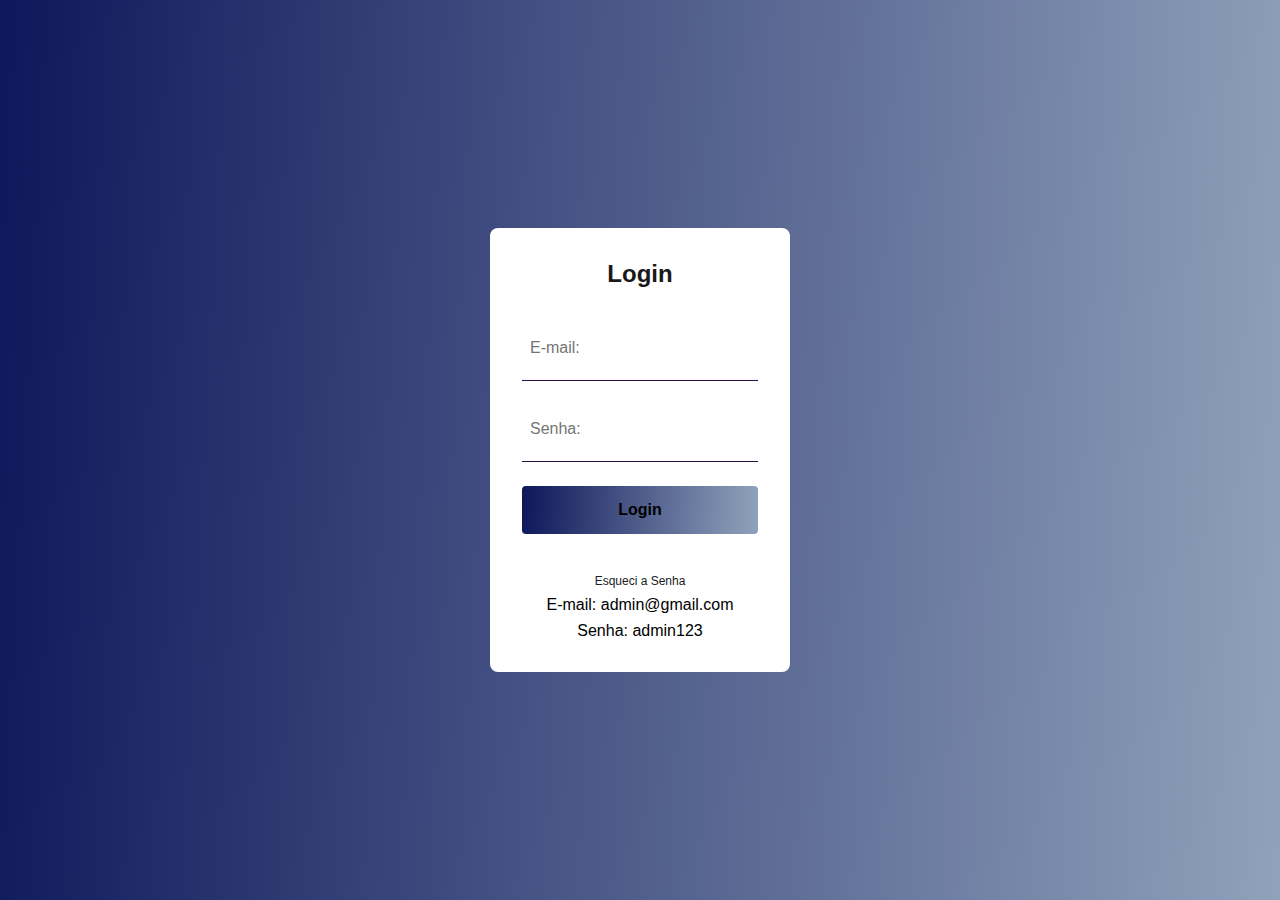
<file: login.html>
<!DOCTYPE html>
<html lang="pt-br">
<head>
    <meta charset="UTF-8">
    <meta http-equiv="X-UA-Compatible" content="IE=edge">
    <meta name="viewport" content="width=device-width, initial-scale=1.0">
    
    <title>Login</title>

    <!--Icone-->
    <link rel="Icon" href="https://i.pinimg.com/564x/4f/5e/89/4f5e8947bcdcf9da79377f515083a00a.jpg">
    <!--boxicone-->
    <link href='https://unpkg.com/boxicons@2.1.4/css/boxicons.min.css' rel='stylesheet'>
    <link rel="stylesheet" href="https://cdn.jsdelivr.net/npm/bootstrap-icons@1.10.2/font/bootstrap-icons.css">
    <!--Css-->
    <link rel="stylesheet" href="style.css">
</head>
<style>
    header {
        display: none;
    }
    footer {
        display: none;
    }
</style>

<!--Pre-carregamento-->
<body onload="loading()">
    <div class="load"> 
       <div class="ring"></div>
       <div class="ring"></div>
       <div class="ring"></div>
       <span class="loand01">...</span>
   </div>
   <div class="loandig">
        <section class="container16">
            <main class="login">
                <div class="sessao20">
                    <h1 class="titulo16">Login</h1>
                    <form class="formulario_login">
                        <input class="input02" type="email" name="" id="login" placeholder="E-mail:">
                            <span class="borda01"></span>  
                        <input class="input02" type="password" name="" id="senha" placeholder="Senha:">
                            <span class="borda"></span>    
                        <button onclick="logar(); return false" class="enviar">Login</button>
                        <a class="reset" href="#">Esqueci a Senha</a>  
                        <p class="usuario">E-mail: admin@gmail.com</p> 
                        <p class="usuario">Senha: admin123</p> 
                    </form>  
                    </h1>
                </div>
                
            </main>
        </section>
   </div>
</body>
<script src="./main.js"></script>
</html>
</file>
<file: style.css>
/*Css do site*/
* {
    padding: 0;
    border: 0;
    margin: 0;
    font-family: sans-serif;
    list-style: none;
    text-decoration: none;
    font-size: 1rem;
    color: rgb(255, 255, 255);
}
/*Pre-carregamento*/
.load{
    position: absolute;
    width: 100%;
    height: 100vh;
    justify-content: center;
    display: flex;
    align-items: center;
    background-color: rgb(0, 0, 0);
}
.loandig {
    display: none;
}
.ring {
    width: 200px;
    height: 200px;
    border: 0px solid rgb(0, 0, 0);
    border-radius: 50%;
    position: absolute;
}
.ring:nth-child(1){
    border-bottom-width: 8px;
    border-color: #261042;
    animation: rotate 2s linear infinite;
}
.ring:nth-child(2){
    border-right-width: 8px;
    border-color: #22328a;
    animation: rotate2 2s linear infinite;
}
.ring:nth-child(3){
    border-top-width: 8px;
    border-color: #176d49;
    animation: rotate3 2s linear infinite;
}
.loand01 {
    color: rgb(255, 255, 255);
}
@keyframes rotate{
    0% {
        transform: rotateX(35deg) rotateY(-45deg) rotateZ(0deg);
    }
    100% {
        transform: rotateX(35deg) rotateY(-45deg) rotateZ(360deg);
    }
}
@keyframes rotate2{
    0% {
        transform: rotateX(50deg) rotateY(10deg) rotateZ(0deg);
    }
    100% {
        transform: rotateX(50deg) rotateY(10deg) rotateZ(360deg);
    }
}
@keyframes rotate3{
    0% {
        transform: rotateX(35deg) rotateY(55deg) rotateZ(0deg);
    }
    100% {
        transform: rotateX(35deg) rotateY(55deg) rotateZ(360deg);
    }
}
/*Header*/
.container01 {
    height: 65px;
    background: linear-gradient(93deg, #0e175a, #22457880);
}
.sessao01 {
    height: 65px;
    display: flex;
    justify-content: center;
    align-items: center;
}
.headerlis {
    display: flex;
    gap: 0.5rem;
    justify-content: center;
    align-items: center;

}
.lista {
    width: 60px;
}
.links :hover {
    padding: 0px 5px 5px 0px;
    color: #000000;
    box-shadow: 2px 1px #000000;
}

/*Body*/
.container02 {
    height: 390px;
    background: rgb(201 201 201 / 32%);
}
.sessao02 {
    display: flex;
    flex-direction: column;
    align-items: center;
    padding-top: 53px;
}
.sessao02 :hover {
    -webkit-filter: drop-shadow(15px 10px 5px rgba(0,0,0,.5));
    filter: drop-shadow(15px 10px 5px rgba(0,0,0,.5));
}
.foto  {
    width: 422px;
    height: 422px;
    border-radius: 50%;
    border: 8px solid #fff;
    transition: all 0.5s;
    cursor: pointer;
}
.nome {
    padding-top: 15px;
    color: #000;
    font-size: 1.5rem;
}
.sessao03 {
    display: flex;
    justify-content: center;
}
.apresentaçao {
    color: #000;
    text-align: center;
    width: 500px;
}
@media(max-width:990px) {
    .container02 {
        height: 195px;
        background: #eef2f5a3;
        padding-bottom: 200px;
    }
    .sessao02 {
        padding-top: 26.5px;
    }
    .foto {
        width: 211px;
        height: 211px;
        border: 4px solid #fff;
    }
}
/*pages*/
.pages {
    position: fixed;
    right: 5px;
    bottom: 80px;
    cursor: pointer;
}
.box {
    height: 36px;
    width: 36px;
    margin: 0 5px;
    overflow: hidden;
    background: linear-gradient(93deg, #0e175a, #22457880);
    border-radius: 50%;
    cursor: pointer;
    transition: all 0.3s ease-out;
}
.btn15, .box:hover {
    display: flex;
    justify-content: center;
    align-items: center;
    width: 70px;
    height: 500px;
}
.box, .icon {
    height: 60px;
    display: flex;
    flex-direction: column;
    align-items: center;
    width: 60px;
    border-radius: 50px;
    color: #000;
    transition: all 0.3s ease-out;
    gap: 1.5rem;

}
@media(max-width:990px) {
    .pages {
        right: 0;
        left: 3px;
    }
}
/*Container03*/
.container03 {
    background: linear-gradient(93deg, #0e175a, #22457880);
    background-repeat:no-repeat; 
    background-position: center top; 
    background-attachment:fixed; 
    background-size:cover;
}
.interreses {
    display: flex;
    align-items: center;
    font-size: 16px;
    text-align: center;
    justify-content: space-around;
    height: 140px;
}
.iconees {
    width: 48px;
    height: 48px;
}
@media(max-width:990px) {
    .interreses {
        font-size: 14px;
    }
    br {
        display: none;
    }
}
@media(max-width:390px) {
    .interreses {
        font-size: 13px;
        height: 245px;
    }
} 

/*container04*/


.container04 {
    display: flex;
    justify-content: center;
    align-items: center;
    flex-flow: column;
    height: 15vh;
}
.h2 {
    color: #000000;
    font-size: 40px;
    font-weight: 300;
    margin-bottom: 10px;
    text-shadow: 0 0 10px #000000;
    animation: glow 5s ease forwards;
}
div.progressBar {
    width: 350px;
    height: 2px;
    background-color: #fff;
    position: relative;
}
div.progressBar span {
    position: absolute;
    width: 100%;
    top: 0;
    left: 0;
    bottom: 0;
    background-color: #000000;
    filter: drop-shadow(0 0 10px #000000);
    animation: loading 5s linear infinite;
}
@keyframes loading {
    0% {
        width: 0%;
    }

    20% {
        width: 50%;
    }

    80% {
        width: 90%;
    }

    100% {
        width: 100%;
    }
}
@keyframes glow {
    0%,95% {
        text-shadow: none;
    }

    100% {
        text-shadow: 0 0 10px #0851f0;
    }
    
}
@media(max-width:990px) {
    .container04 {
        height: 10vh;
    }
    .h2 {
        font-size: 25px;
    }
    div.progressBar {
        width: 221px;
    }
}
/*Sessão 02*/

.portfolio-cards {
    display: flex;
    padding-bottom: 30px;
    justify-content: center;
    gap: 5rem;
}
.espaço :hover {
    -webkit-transform: scale(1.5);
    transform: scale(1.1);
    -webkit-filter: drop-shadow(15px 10px 5px rgba(0,0,0,.5));
    filter: drop-shadow(15px 10px 5px rgba(0,0,0,.5));
}
.projetos2 {
    width: 300px;
    height: 150px;
}
@media(max-width:990px) {
    .portfolio-cards {
        flex-direction: column;
        padding-left: 40px;
    padding-right: 40px;
        gap: 5rem;
    }
    .projetos2 {
        width: 300px;
        height: 125px;
    }
}

/*Footer*/
footer {
    display: flex;
    align-items: center;
    justify-content: center;
    gap: 3rem;    
    background: linear-gradient(93deg, #0e175a, #22457880);
    border-top: 2px solid;
 }
 @media(max-width:990px) {
    footer  {
        gap: 1rem;
    }
    .container08 {
        display: none;
    }
    .container06 {
        display: none;
    }
 }
 /*Container06*/
 .scrolltop {
    outline: none;
    border: 0;
    background: linear-gradient(359deg, #3269bb, #78757500);
    width: 60px;
    height: 60px;
    padding: 8px;
    border-radius: 50%;
    display: flex;
    align-items: center;
    justify-content: center;
    position: fixed;
    bottom: 82px;
    z-index: 999;
    cursor: pointer;
    transition: all 1s ease;
    right: 0;
    left: 7px;
}
 .scrolltop .seta {
    width: 45px;
    height: 45px;
    border-radius: 50%;
    rotate: 180deg;
     border: 2px solid;
}

/*Blog*/

/*Container10*/
.container10 {
    background: rgb(201 201 201 / 32%);
    display: flex;
    align-items: center;
    justify-content: space-around;
    padding-top: 20px;
}
.png {
    width: 300px;
}
.sessao10 {
    width: 400px;
    text-align: center;
}
.p {
    color: #000;
}
@media (max-width: 900px) {
    .png {
        width: 150px;
    }
    .sessao10 {
        width: 180px;
    }
    .p {
        width: 180px;
        font-size: 12px;
    }
}
/*Container11*/
.container11 {
    height: 290px;
    background: linear-gradient(93deg, #0e175a, #22457880);
}
.titulo10 {
    height: 80px;
    justify-content: center;
    align-items: center;
    display: flex;
}
.dados {
    font-size: 1.5rem;
}
.sessao11 {
    width: 230px;
    height: 185px;
    background: #fff;
}
.pasta {
    display: flex;
    justify-content: center;
    align-items: center;
    gap: 5rem;
}
.h3 {
    color: #000;
    display: flex;
    justify-content: center;
    height: 30px;
    align-items: center;
}
@media (max-width: 900px) {
    .titulo10 {
        height: 45px;
     }
     .dados {
        font-size: 12px;
    }
    .sessao11 {
        width: 139px;
        height: 175px;
    }
    .h3 {
        font-size: 8px;
     }
     .pasta {
        gap: 0.8rem;
    }
    .container11 {
        height: 235px;
     }
}
/*container12*/
.titulo11 {
    color: #000;
    font-size: 1.5rem;
    width: 306px;
    text-align: center;
    height: 100px;
    display: flex;
    align-items: center;
    padding-left: 35px;
}
.container12 {
    background: rgb(201 201 201 / 32%);
}
@media (max-width: 900px) {
    .container12 {
        display: flex;
        justify-content: center;
     }
    .titulo11 {
        font-size: 12px;
        color: #000;
        width: 306px;
        text-align: center;
        height: 60px;
        display: flex;
        align-items: center;
     }
}
/*Container13*/
.container13{
    background: rgb(201 201 201 / 32%);
}
.lista10 {
    display: flex;
    justify-content: center;
    align-items: center;
    gap: 3.5rem;
}
.sessao14 {
    display: flex;
    flex-direction: column;
    align-items: center;
    gap: 0.5rem;
}
.lista11 {
    background: linear-gradient(93deg, #0e175a, #22457880);
    display: flex;
    width: 45px;
    height: 45px;
    border-radius: 50%;
    align-items: center;
    justify-content: center;
    transition: all 0.5s;
    cursor: pointer;
}
.lista10 :hover{
    -webkit-transform: scale(0.9);
    transform: scale(0.9);
}
.img10 {
    width: 30px;
    height: 30px;
}
.texto13 {
    color: #000;
}
@media (max-width: 900px) {
    .lista10 {
        gap: 1.5rem;
     }
     .img10 {
        width: 20px;
        height: 20px;
    }
    .lista11 {
        width: 35px;
        height: 35px;
    }
    .texto13 {
        font-size: 12px;
    }
}
/*container14*/
.container14 {
    display: flex;
    background: linear-gradient(93deg, #0e175a, #22457880);
    justify-content: center;
    align-items: center;
    height: 515px;
}
label {
    color: #000;
}
.sessao15 {
    background-color: rgb(255, 255, 255);
    padding: 1rem;
    box-shadow: 5px 5px 15px rgba(0, 0, 0, 0.2);
    border-radius: 8px;
}
.panel-heading {
    font-size: 2rem;
    text-align: center;
    border-bottom: 2px solid #000;
    color: #000;
}
.campo01{
    float: right;
}
.campo02 {
    color: rgb(253, 1, 1);
}
.sessao16 {
    display: flex;
    align-items: center;
    justify-content: center;
    gap: 1rem;
}

.text {
    display: flex;
    justify-content: center;
}
.input {
    border-radius: 50px;
    padding: 0px 15px;
    border: 2px solid rgba(67, 122, 173, 0.473);
    color: #000;
}
.input1 {
    border-radius: 50px;
    padding: 0px 15px;
    border: 2px solid rgba(67, 122, 173, 0.473);
    color: #000;
}
option {
    color: #000;
}
.btn {
    background: #3dea0b;
    height: 24px;
    width: 54px;
    border: 2px solid #000;
    border-radius: 5px;
    transition: all 0.5s;
    cursor: pointer;
}
.btn:hover{
    -webkit-transform: scale(1.1);
    transform: scale(1.1);
}
@media (max-width: 900px) {
    .container14 {
        display: flex;
        justify-content: center;
        flex-direction: column;
        align-items: center;
        height: 435px;
    }
    .panel-heading {
        font-size: 1rem;
        border-bottom: 1px solid #000;
    }
    .campo01 {
        text-align: center;
        float: none;
        padding: 0.5rem 0px;
    }
    .sessao16 {
        flex-direction: column;
    }
    .input1 {
        width: 222px;
        height: 100px;
    }
    .text {
        padding: 0.5rem 0px;
    }

}
/*Container15*/
.container15 {
    display: flex;
    justify-content: center;
    align-items: center;
    gap: 0.5rem;
    padding-top: 25px;
    padding-bottom: 25px;
    background-color: rgb(255, 255, 255);
    flex-wrap: wrap;
}
.sessao17, .sessao18 {
    display: flex;
    align-items: center;
    justify-content: center;
    gap: 2rem;
}
.fotos15 {
    width: 450px;
    height: 380px;
}
@media(max-width:1900px) {
    .sessao17, .sessao18 {
        gap: 0.5rem;
    }
    .fotos15 {
        width: 300px;
        height: 280px;
    }
}
@media (max-width: 900px) {
    .fotos15 {
        width: 85px;
        height: 100px;
    }
}

/*Login*/
/*Container16*/
.login {
    height: 100vh;
    background: linear-gradient(93deg, #0e175a, #22457880);
    display: flex;
    justify-content: center;
    align-items: center;
}
.sessao20 {
    min-height: 400px;
    width: 300px;
    background-color: #fff;
    box-sizing: border-box;
    padding: 32px;
    border-radius: 8px;
    display: flex;
    flex-direction: column;
    align-items: center;
}
.titulo16 {
    margin-bottom: 36px;
    color: rgb(26, 25, 25);
    font-size: 1.5rem;
}
.formulario_login {
    width: 100%;
    display: flex;
    flex-direction: column;
    align-items: center;
    justify-content: center;
    gap: 0.5rem;
}
.input02 {
    height: 48px;
    width: 100%;
    box-sizing: border-box;
    padding-left: 8px;
    border: unset;
    outline: none;
    color: #000;
}
.borda {
    height: 1px;
    width: 100%;
    margin-bottom: 1rem;
    background-color: #261042;
    transition: .3s ease-in-out;
}
.borda::after {
    content: '';
    display: block;
    height: 1px;
    width: 0;
    margin-bottom: 1rem;
    background: linear-gradient(93deg, #00ff55, #e500fa80);
    transition: .3s ease-in-out;
}
.borda01 {
    height: 1px;
    width: 100%;
    margin-bottom: 1rem;
    background-color: #261042;
    transition: .3s ease-in-out;
}
.borda01::after {
    content: '';
    display: block;
    height: 2px;
    width: 0;
    margin-bottom: 1rem;
    background: linear-gradient(93deg, #00ff55, #e500fa80);
    transition: .3s ease-in-out;
}
.input02:focus + .borda01::after {
    width: 100%;
}
.input02:focus + .borda::after {
    width: 100%;
}
.reset {
    color: #212122;
    font-size: 12px;
}
.reset:hover {
    color: #0851f0;
}
.enviar {
    color: #000;
    height: 48px;
    width: 100%;
    outline: none;
    background: linear-gradient(93deg, #0e175a, #22457880, #0e175a96);
    background-size: 200%;
    margin-bottom: 32px;
    font-size: 1rem;
    font-weight: bold;
    border: unset;
    border-radius: 4px;
    cursor: pointer;
    transition: .5s ease-in-out;
}
.enviar:hover {
    background-position: right;
}
.usuario {
    color: #000;
}
</file>
